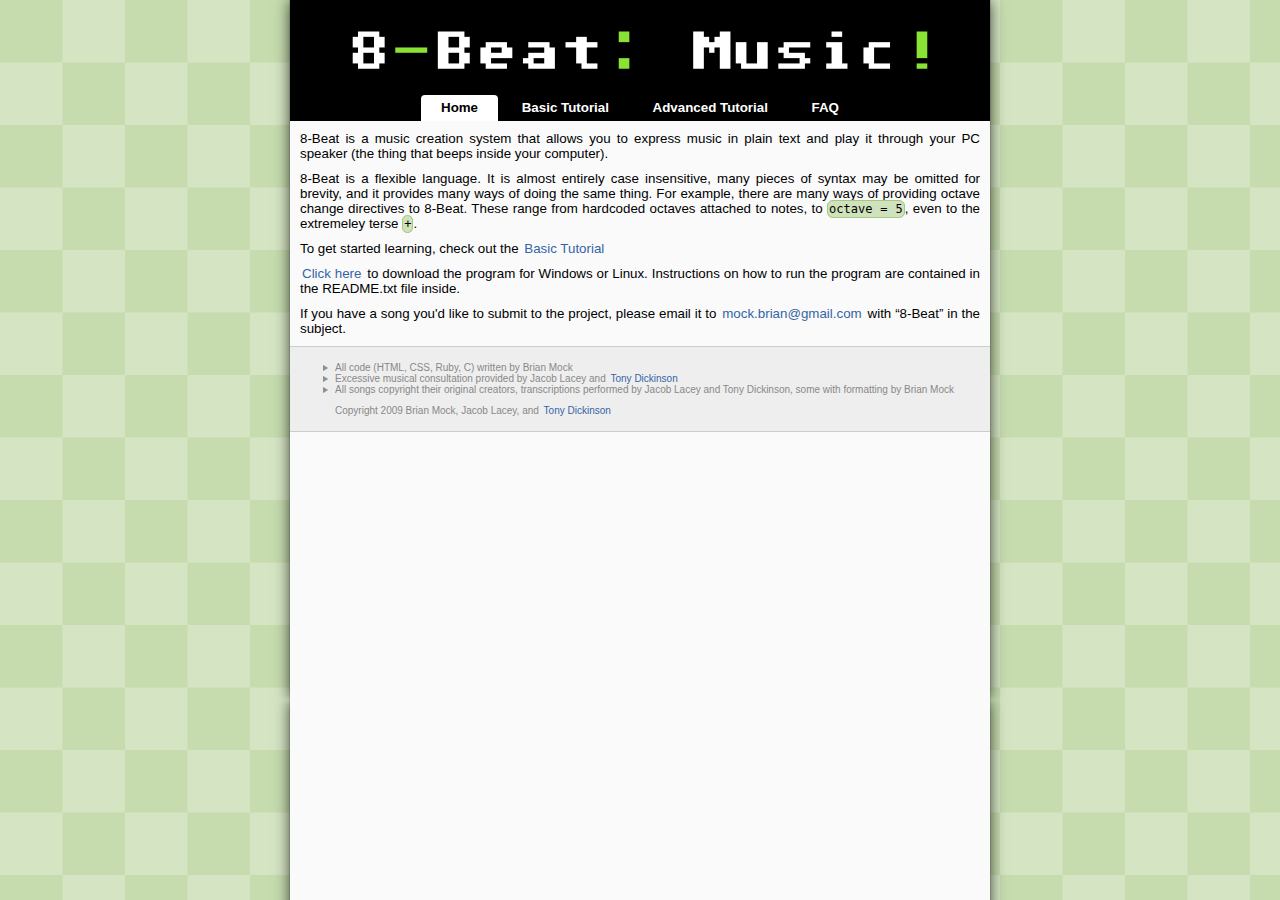
<file: site/index.html>
<!DOCTYPE HTML PUBLIC "-//W3C//DTD HTML 4.01//EN">
<html>
    
<head>
<title>8-Beat: Music Synthesis</title>
<meta http-equiv="Content-Type" content="text/html;charset=utf-8">
<link rel="stylesheet" type="text/css" href="index.css">
</head>

<body>

<div id="column" class="center">
<div id="page" class="center">
    
<!--h1>8-Beat: Music Synthesis</h1-->
<img src="banner.png" alt="8-Beat: Music Synthesis" id="banner">

<div id="navbar">
  <a href="index.html" id="active">Home</a>
  <a href="basic.html">Basic Tutorial</a>
  <a href="advanced.html">Advanced Tutorial</a>
  <a href="faq.html">FAQ</a>
</div>

<p>
8-Beat is a music creation system that allows you to express
music in plain text and play it through your PC speaker (the thing that beeps
inside your computer).
</p>

<p>
8-Beat is a flexible language. It is almost entirely case insensitive, many
pieces of syntax may be omitted for brevity, and it provides many ways of
doing the same thing. For example, there are many ways of providing octave
change directives to 8-Beat. These range from hardcoded octaves attached to
notes, to <code class="snippet">octave = 5</code>, even to the extremeley
terse <code class="snippet">+</code>.
</p>

<p>
To get started learning, check out the <a href="basic.html">Basic Tutorial</a>
</p>

<p>
<a href="">Click here</a> to download the program for Windows or Linux.
Instructions on how to run the program are contained in the README.txt file
inside.
</p>

<p>
If you have a song you'd like to submit to the project, please email it to
<a  href="mailto:mock.brian@gmail.com">mock.brian@gmail.com</a> with
<q>8-Beat</q> in the subject.
</p>

<div id="copyright">
<ul style="text-align: left;">
  <li>All code (HTML, CSS, Ruby, C) written by Brian Mock</li>
  <li>Excessive musical consultation provided by Jacob Lacey and
      <a href="http://tonydickinson.net">Tony Dickinson</a></li>
  <li>All songs copyright their original creators, transcriptions performed by Jacob
      Lacey and Tony Dickinson, some with formatting by Brian Mock</li>
</p>

<p>
Copyright 2009 Brian Mock, Jacob Lacey, and <a href="http://tonydickinson.net">Tony Dickinson</a>
</p>
</div>

</div>
</div>
</body>

</html>
<!--
vim: set noai sw=2 sts=2:
-->
</file>
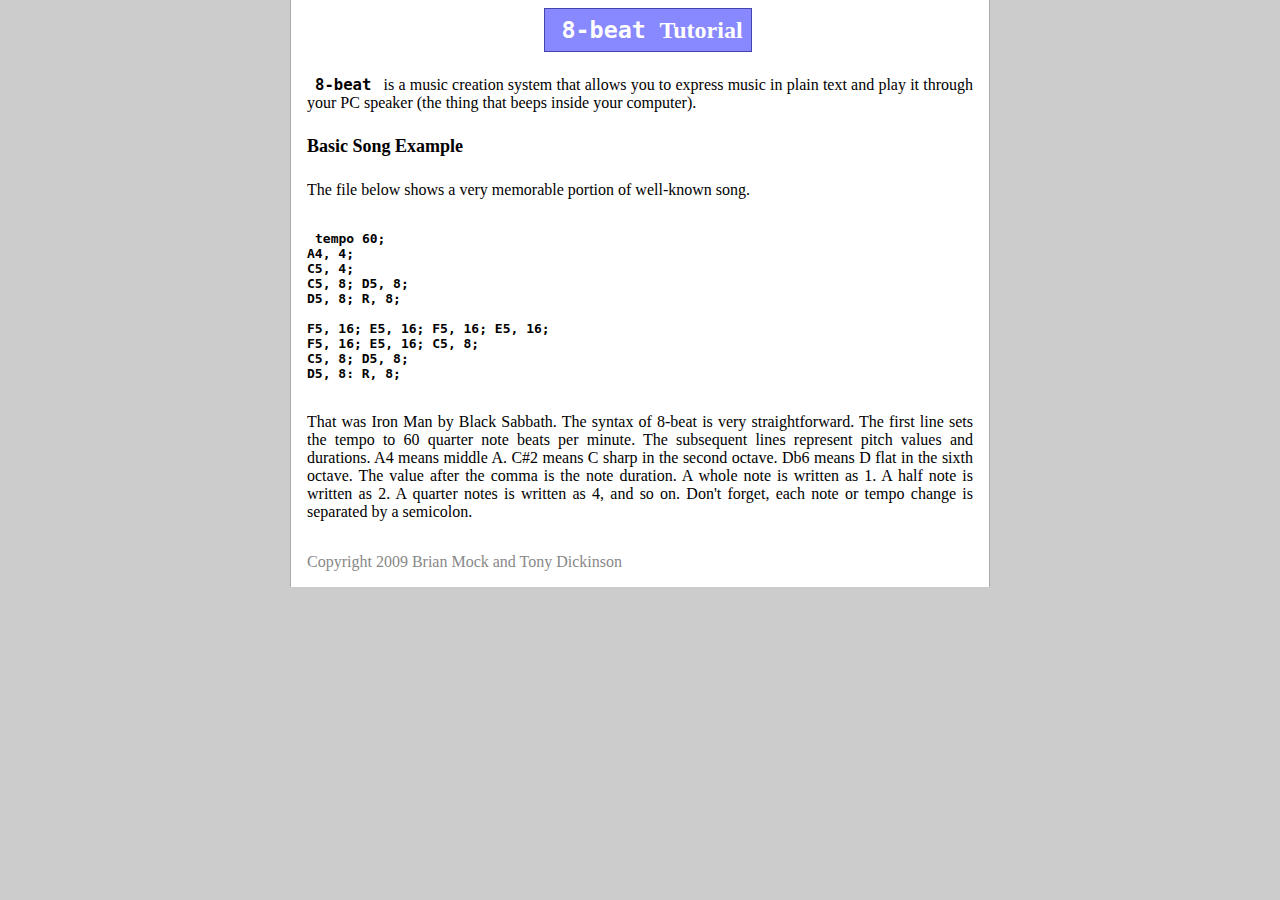
<file: site/old/index.html>
<!DOCTYPE HTML PUBLIC "-//W3C//DTD HTML 4.01//EN">
<html>

<head>
    <title>8-beat Tutorial</title>
    <meta http-equiv="Content-Type" content="text/html;charset=utf-8">
    <link rel="stylesheet" type="text/css" href="index.css">
</head>

<body>
<table id="column"><tr><td>

<div class="wide text-center">
<h1><span class="eight-beat">8-beat</span> Tutorial</h1>
</div>

<p>
<span class="eight-beat">8-beat</span> is a music creation system that allows you to express
music in plain text and play it through your PC speaker (the thing that beeps
inside your computer).
</p>

<h2>Basic Song Example</h2>

<p>
The file below shows a very memorable portion of well-known song.
</p>

<pre><code>tempo 60;
A4, 4;
C5, 4;
C5, 8; D5, 8;
D5, 8; R, 8;

F5, 16; E5, 16; F5, 16; E5, 16;
F5, 16; E5, 16; C5, 8;
C5, 8; D5, 8;
D5, 8: R, 8;
</code></pre>

<p>
That was Iron Man by Black Sabbath. The syntax of
8-beat is very straightforward. The first line sets the tempo to 60 quarter
note beats per minute. The subsequent lines represent pitch values and
durations. A4 means middle A. C#2 means C sharp in the second octave. Db6 means D
flat in the sixth octave. The value after the comma is the note duration. A
whole note is written as 1. A half note is written as 2. A quarter notes is
written as 4, and so on. Don't forget, each note or tempo change is separated
by a semicolon.
</p>

<div class="copyright">
Copyright 2009 Brian Mock and Tony Dickinson
</div>

</td></tr></table>
</body>

</html>
</file>
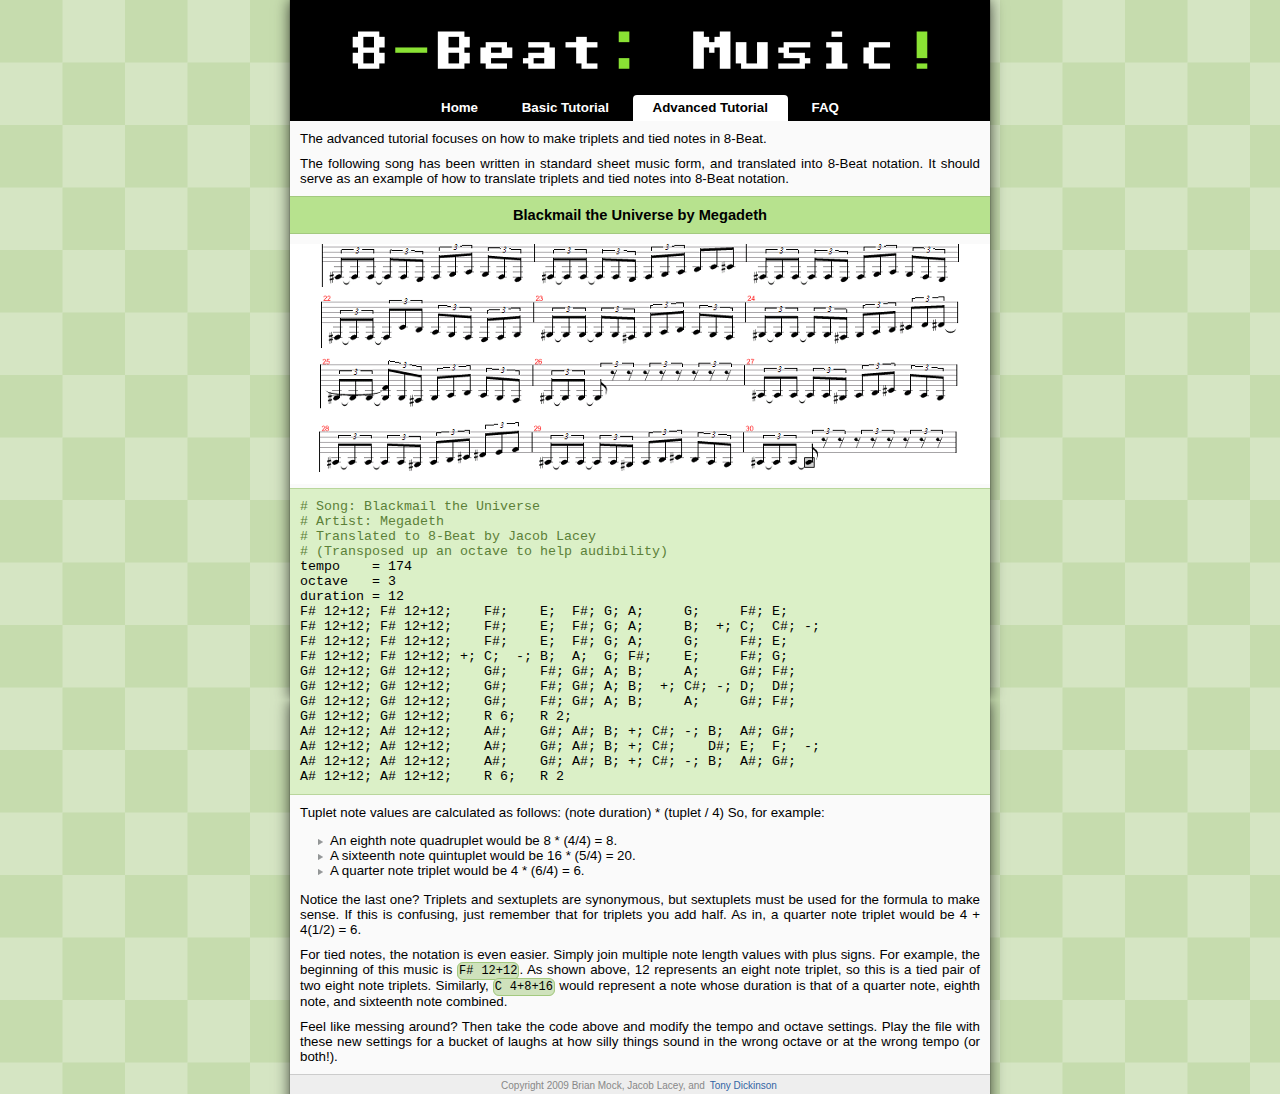
<file: site/advanced.html>
<!DOCTYPE HTML PUBLIC "-//W3C//DTD HTML 4.01//EN">
<html>
    
<head>
<title>8-Beat &gt; Advanced Tutorial</title>
<meta http-equiv="Content-Type" content="text/html;charset=utf-8">
<link rel="stylesheet" type="text/css" href="index.css">
</head>

<body>

<div id="column" class="center">
<div id="page" class="center">
    
<!--h1>8-Beat: Music Synthesis</h1-->
<img src="banner.png" alt="8-Beat: Music Synthesis" id="banner">

<div id="navbar">
  <a href="index.html">Home</a>
  <a href="basic.html">Basic Tutorial</a>
  <a href="advanced.html" id="active">Advanced Tutorial</a>
  <a href="faq.html">FAQ</a>
</div>

<!--h2>8-Beat Advanced Tutorial</h2-->

<p>
The advanced tutorial focuses on how to make triplets and tied notes in 8-Beat.
</p>

<p>
The following song has been written in standard sheet music form, and
translated into 8-Beat notation. It should serve as an example of how to
translate triplets and tied notes into 8-Beat notation.
</p>

<h2>Blackmail the Universe by Megadeth</h2>

<img src="triplets.png" alt="Blackmail the Universe sheet music">

<code><pre class="code"><span class="comment"># Song: Blackmail the Universe
# Artist: Megadeth
# Translated to 8-Beat by Jacob Lacey
# (Transposed up an octave to help audibility)</span>
tempo    = 174 
octave   = 3
duration = 12
F# 12+12; F# 12+12;    F#;    E;  F#; G; A;     G;     F#; E; 
F# 12+12; F# 12+12;    F#;    E;  F#; G; A;     B;  +; C;  C#; -;
F# 12+12; F# 12+12;    F#;    E;  F#; G; A;     G;     F#; E; 
F# 12+12; F# 12+12; +; C;  -; B;  A;  G; F#;    E;     F#; G; 
G# 12+12; G# 12+12;    G#;    F#; G#; A; B;     A;     G#; F#;
G# 12+12; G# 12+12;    G#;    F#; G#; A; B;  +; C#; -; D;  D#;
G# 12+12; G# 12+12;    G#;    F#; G#; A; B;     A;     G#; F#;
G# 12+12; G# 12+12;    R 6;   R 2;
A# 12+12; A# 12+12;    A#;    G#; A#; B; +; C#; -; B;  A#; G#;
A# 12+12; A# 12+12;    A#;    G#; A#; B; +; C#;    D#; E;  F;  -;
A# 12+12; A# 12+12;    A#;    G#; A#; B; +; C#; -; B;  A#; G#;
A# 12+12; A# 12+12;    R 6;   R 2
</pre></code>

<p>
Tuplet note values are calculated as follows: (note duration) * (tuplet / 4)
So, for example:
</p>

<ul>
  <li>An eighth note quadruplet would be 8 * (4/4) = 8.</li>
  <li>A sixteenth note quintuplet would be 16 * (5/4) = 20.</li>
  <li>A quarter note triplet would be 4 * (6/4) = 6.</li>
</ul>

<p>
Notice the last one? Triplets and sextuplets are synonymous, but sextuplets
must be used for the formula to make sense. If this is confusing, just
remember that for triplets you add half. As in, a quarter note triplet would
be 4 + 4(1/2) = 6.
</p>

<p>
For tied notes, the notation is even easier. Simply join multiple note length
values with plus signs. For example, the beginning of this music is
<code class="snippet">F# 12+12</code>. As shown above, 12 represents an
eight note triplet, so this is a tied pair of two eight note triplets.
Similarly, <code class="snippet">C 4+8+16</code> would represent a note whose
duration is that of a quarter note, eighth note, and sixteenth note combined.
</p>

<p>
Feel like messing around?
Then take the code above and modify the tempo and octave settings.
Play the file with these new settings for a bucket of laughs at how silly
things sound in the wrong octave or at the wrong tempo (or both!).
</p>

<div id="copyright">
Copyright 2009 Brian Mock, Jacob Lacey, and <a href="http://tonydickinson.net">Tony Dickinson</a>
</div>

</div>
</div>
</body>

</html>
<!--
vim: set noai sw=2 sts=2:
-->
</file>
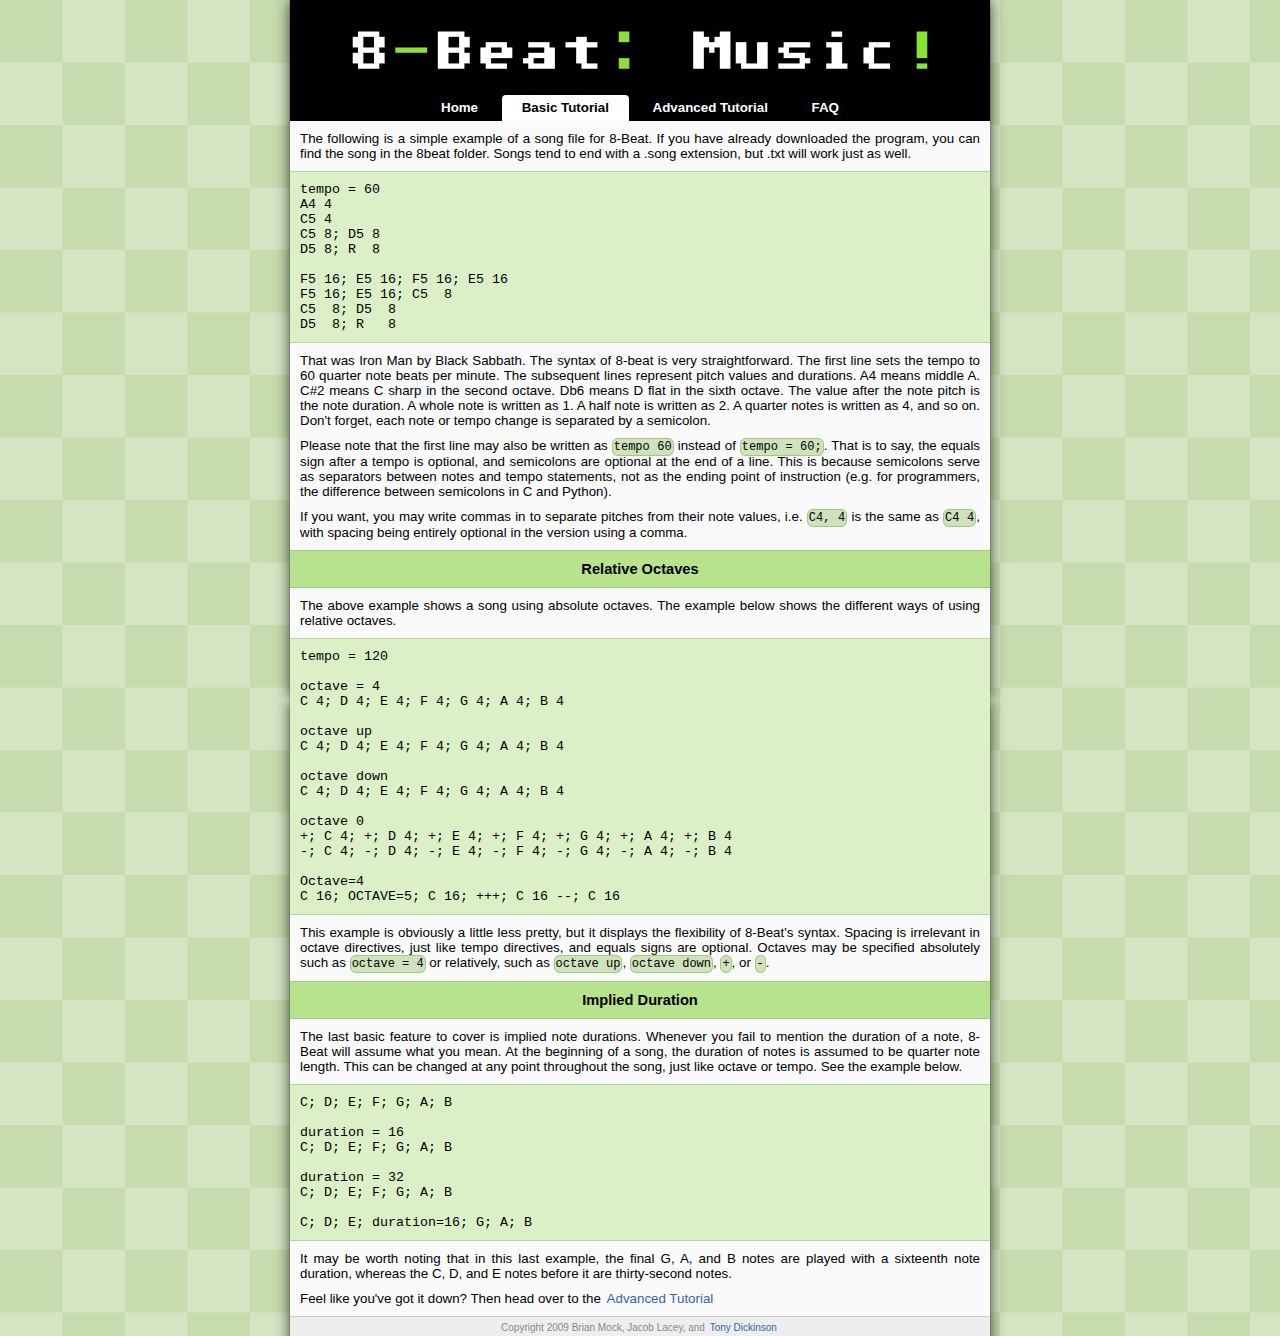
<file: site/basic.html>
<!DOCTYPE HTML PUBLIC "-//W3C//DTD HTML 4.01//EN">
<html>
    
<head>
<title>8-Beat: Music Synthesis</title>
<meta http-equiv="Content-Type" content="text/html;charset=utf-8">
<link rel="stylesheet" type="text/css" href="index.css">
</head>

<body>

<div id="column" class="center">
<div id="page" class="center">
    
<!--h1>8-Beat: Music Synthesis</h1-->
<img src="banner.png" alt="8-Beat: Music Synthesis" id="banner">

<div id="navbar">
  <a href="index.html">Home</a>
  <a href="basic.html" id="active">Basic Tutorial</a>
  <a href="advanced.html">Advanced Tutorial</a>
  <a href="faq.html">FAQ</a>
</div>

<p>
The following is a simple example of a song file for 8-Beat.
If you have already downloaded the program, you can find the song in the 8beat
folder. Songs tend to end with a .song extension, but .txt will work just as
well.
</p>

<p>
<code><pre class="code">tempo = 60
A4 4
C5 4
C5 8; D5 8
D5 8; R  8

F5 16; E5 16; F5 16; E5 16
F5 16; E5 16; C5  8
C5  8; D5  8
D5  8; R   8
</pre></code>
</p>

<p>
That was Iron Man by Black Sabbath. The syntax of
8-beat is very straightforward. The first line sets the tempo to 60 quarter
note beats per minute. The subsequent lines represent pitch values and
durations. A4 means middle A. C#2 means C sharp in the second octave. Db6 means D
flat in the sixth octave. The value after the note pitch is the note duration. A
whole note is written as 1. A half note is written as 2. A quarter notes is
written as 4, and so on. Don't forget, each note or tempo change is separated
by a semicolon.
</p>

<p>
Please note that the first line may also be written as <code class="snippet">tempo 60</code>
instead of <code class="snippet">tempo = 60;</code>. That is to say, the equals sign after a
tempo is optional, and semicolons are optional at the end of a line. This is
because semicolons serve as separators between notes and tempo statements, not
as the ending point of instruction (e.g. for programmers, the difference
between semicolons in C and Python).
</p>

<p>
If you want, you may write commas in to separate pitches from their note
values, i.e. <code class="snippet">C4, 4</code> is the same as
<code class="snippet">C4 4</code>, with spacing being entirely optional in the
version  using a comma.
</p>

<h2>Relative Octaves</h2>

<p>
The above example shows a song using absolute octaves. The example below shows
the different ways of using relative octaves.
</p>

<p>
<code><pre class="code">tempo = 120

octave = 4
C 4; D 4; E 4; F 4; G 4; A 4; B 4

octave up
C 4; D 4; E 4; F 4; G 4; A 4; B 4

octave down
C 4; D 4; E 4; F 4; G 4; A 4; B 4

octave 0
+; C 4; +; D 4; +; E 4; +; F 4; +; G 4; +; A 4; +; B 4
-; C 4; -; D 4; -; E 4; -; F 4; -; G 4; -; A 4; -; B 4

Octave=4
C 16; OCTAVE=5; C 16; +++; C 16 --; C 16
</pre>
</code>
</p>

<p>
This example is obviously a little less pretty, but it displays the
flexibility of 8-Beat's syntax. Spacing is irrelevant in octave directives,
just like tempo directives, and equals signs are optional. Octaves may be
specified absolutely such as <code class="snippet">octave = 4</code> or
relatively, such as <code class="snippet">octave up</code>,
<code class="snippet">octave down</code>, <code class="snippet">+</code>,
or <code class="snippet">-</code>.
</p>

<h2>Implied Duration</h2>

<p>
The last basic feature to cover is implied note durations. Whenever you fail
to mention the duration of a note, 8-Beat will assume what you mean. At the
beginning of a song, the duration of notes is assumed to be quarter note
length. This can be changed at any point throughout the song, just like octave
or tempo. See the example below.
</p>

<p>
<code><pre class="code">C; D; E; F; G; A; B

duration = 16
C; D; E; F; G; A; B

duration = 32
C; D; E; F; G; A; B

C; D; E; duration=16; G; A; B
</pre>
</code>
</p>

<p>
It may be worth noting that in this last example, the final G, A, and B notes
are played with a sixteenth note duration, whereas the C, D, and E notes
before it are thirty-second notes.
</p>

<p>
Feel like you've got it down? Then head over to the <a href="advanced.html">Advanced Tutorial</a>
</p>

<div id="copyright">
Copyright 2009 Brian Mock, Jacob Lacey, and <a href="http://tonydickinson.net">Tony Dickinson</a>
</div>

</div>
</div>
</body>

</html>
<!--
vim: set noai sw=2 sts=2:
-->
</file>
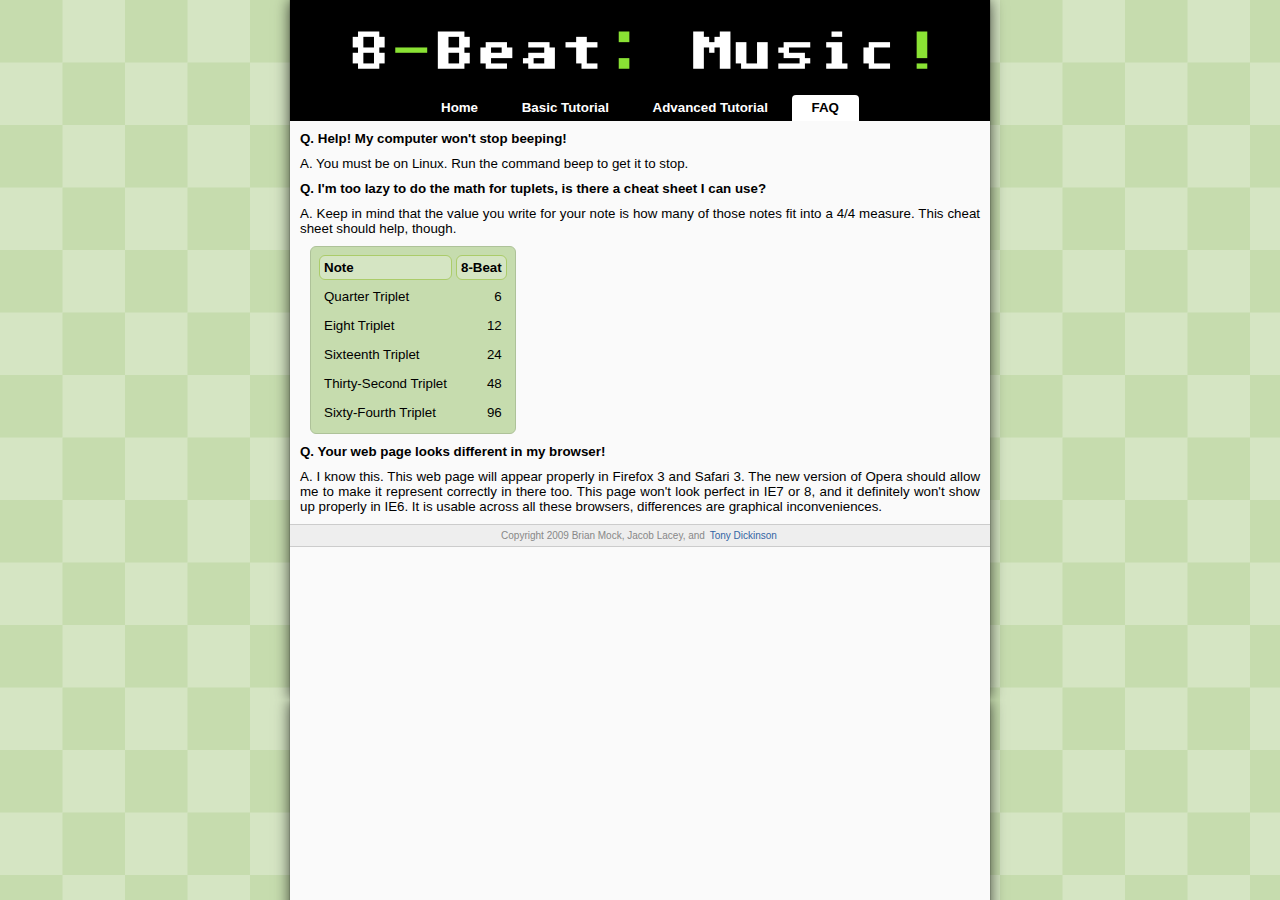
<file: site/faq.html>
<!DOCTYPE HTML PUBLIC "-//W3C//DTD HTML 4.01//EN">
<html>
    
<head>
<title>8-Beat &gt; FAQ</title>
<meta http-equiv="Content-Type" content="text/html;charset=utf-8">
<link rel="stylesheet" type="text/css" href="index.css">
</head>

<body>

<div id="column" class="center">
<div id="page" class="center">
    
<!--h1>8-Beat: Music Synthesis</h1-->
<img src="banner.png" alt="8-Beat: Music Synthesis" id="banner">

<div id="navbar">
  <a href="index.html">Home</a>
  <a href="basic.html">Basic Tutorial</a>
  <a href="advanced.html">Advanced Tutorial</a>
  <a href="faq.html" id="active">FAQ</a>
</div>

<p class="question">
Help! My computer won't stop beeping!
</p>

<p class="answer">
You must be on Linux. Run the command beep to get it to stop.
</p>

<p class="question">
I'm too lazy to do the math for tuplets, is there a cheat sheet I can use?
</p>

<p class="answer">
Keep in mind that the value you write for your note is how many of those notes
fit into a 4/4 measure. This cheat sheet should help, though.
<br>
<table class="indented round">
  <tr>
    <th>Note</th>
    <th>8-Beat</th>
  </tr>
  <tr>
    <td>Quarter Triplet</td>
    <td class="right-align">6</td>
  </tr>
  <tr class="odd">
    <td>Eight Triplet</td>
    <td class="right-align">12</td>
  </tr>
  <tr>
    <td>Sixteenth Triplet</td>
    <td class="right-align">24</td>
  </tr>
  <tr class="odd">
    <td>Thirty-Second Triplet</td>
    <td class="right-align">48</td>
  </tr>
  <tr>
    <td>Sixty-Fourth Triplet</td>
    <td class="right-align">96</td>
  </tr>
</table>
</p>

<p class="question">
Your web page looks different in my browser!
</p>

<p class="answer">
I know this. This web page will appear properly in Firefox 3 and
Safari 3. The new version of Opera should allow me
to make it represent correctly in there too. This page won't look perfect in
IE7 or 8, and it definitely won't show up properly in IE6. It is usable across
all these browsers, differences are graphical inconveniences.
</p>

<div id="copyright">
Copyright 2009 Brian Mock, Jacob Lacey, and <a href="http://tonydickinson.net">Tony Dickinson</a>
</div>

</div>
</div>
</body>

</html>
<!--
vim: set noai sw=2 sts=2:
-->
</file>
<file: site/index.css>
html,
body {
    background: #CCC;
    background: url(check.png) repeat;

    font-family: sans-serif;
    font-size:   10pt;

    padding: 0px;
    margin:  0px;

    height: 100%;
    width:  100%;
}

img.border {
    border: 1px solid #666;
    padding: 5px;
}

a,
a:link,
a:active,
a:hover,
a:visited {
    text-decoration: none;

    color: #3465A4;

    padding: 1px;
    
    /* This serves as padding so that the hovered border doesn't make the
     * element jump around on the page
     */
    border: 1px solid transparent;
}

a:hover {
    background: #D1DCE8;
    border: 1px solid #A5B9CF;

    -moz-border-radius:    6px;
    -webkit-border-radius: 6px;
    -khtml-border-radius:  6px;
    border-radius:         6px;
}

.center {
    margin: auto;
}

.img-center,
.text-center {
    text-align: center;
    padding: 10px;
}

h1 {
    background: #3465A4;
    color:      #FFF;

    font-weight: bold;
    font-size:   2.5em;
    text-align:  center;

    padding: 15px;
    margin:  auto;
}

#banner {
    vertical-align: bottom;
    margin: 0px;
    padding: 0px;
}

h2,
h3,
h4,
h5,
h6 {
    font-size: 1em;
    margin: 10px;
}

#column {
    background: url(page.png) repeat-y;
    color: #000;
    font-family: sans-serif;
    font-size: 1.0em;
    padding: 0px;
    width: 748px;
    border-collapse: collapse;

    /* Needed to make column height work
     * when using a <div>,
     * seeing as <table> is not logical,
     * but has the vertical properties we want
     **/
    display: table;
    height: 100%;
}

ul {
    list-style-type: disc;
    list-style-image: url(bullet.png);
}

.right-align {
    text-align: right;
}

table {
    background: #C6DCAE;
    border: 1px solid #AEC299;
    padding: 0px;

    border-spacing: 2px;

    text-align: left;
}

td,
th {
    border: 1px solid transparent;
    padding: 4px;
}

th {
    border: 1px solid #ABCC6A;
    background: #D5E5C3;
}

/*
tr.odd > td {
    border: 1px solid #ABCC6A;
    background: #B8CCA1;
}
*/

#page {
    width: 700px;
    height: 100%;
    margin: auto;
    padding: 0px;
}

#navbar {
    background: #000;
    color:      #FFF;

    border-top:    0px solid #44A;
    border-bottom: 1px solid #000;

    width: 100%;

    padding:        0px;
    padding-top:    0px;
    padding-bottom: 5px;

    text-align: center;

    margin-top: 0px;
}

#navbar a {
    font-weight: bold;

    height: 100%;

    padding-top:     5px;
    padding-bottom:  5px;
    padding-left:   20px;
    padding-right:  20px;

    border-width: 0px;

    background: transparent;
    color:      #FFF;
}

#navbar #active {
    background: #FFF;
    color:      #000;

    border-bottom: 1px solid #FFF;
}

#navbar * {
    -moz-border-radius-topleft:     4px;
    -moz-border-radius-topright:    4px;
    -moz-border-radius-bottomleft:  0px;
    -moz-border-radius-bottomright: 0px;

    -webkit-border-top-left-radius:     4px;
    -webkit-border-top-right-radius:    4px;
    -webkit-border-bottom-left-radius:  0px;
    -webkit-border-bottom-right-radius: 0px;

    -khtml-border-top-left-radius:     4px;
    -khtml-border-top-right-radius:    4px;
    -khtml-border-bottom-left-radius:  0px;
    -khtml-border-bottom-right-radius: 0px;

    border-top-left-radius:     4px;
    border-top-right-radius:    4px;
    border-bottom-left-radius:  0px;
    border-bottom-right-radius: 0px;
}

.TODO {
    font-size: 1.5em;
    font-weight: bold;
    
    color: #F00;
    background: #FF0;
    border: 1px solid #CC0;
    padding: 1px;
}

.TODO:hover {
    color: #FFF;
}

.round {
    -moz-border-radius:    6px;
    -webkit-border-radius: 6px;
    -khtml-border-radius:  6px;
    border-radius:         6px;

    padding: 4px;

    border-style: solid;
    border-spacing: 4px;
}

.round td,
.round th {
    -moz-border-radius:    6px;
    -webkit-border-radius: 6px;
    -khtml-border-radius:  6px;
    border-radius:         6px;

    padding: 4px;

    border-style: solid;
}

#navbar *:hover {
    background: #BBB;
    color:      #000;
}

.FIXME {
    background: #C00;
    color: #FFF;
    font-size: 1.25em;
    font-weight: bold;
}

p,
.code {
    margin: 10px;
    text-align: justify;
}

.indented {
    margin:      10px;
    margin-left: 20px;
}

.question {
    font-weight: bold;
}

.question:before {
    content: 'Q. '
}

.answer:before {
    content: 'A. '
}

.code {
    border-top:    1px solid #B9D69C;
    border-bottom: 1px solid #B9D69C;

    background: #DBF0C7;

    margin:   0px;
    padding: 10px; 

    font-family: monospace;

    white-space: pre-wrap;
}

.smaller-text {
    font-size: 0.90em;
}

.snippet {
    border: 1px solid #A3C97F;

    background: #CFE2BC;

    text-align: center;
    font-size: 0.9em;
    
    padding: 1px; 

    -moz-border-radius:    6px;
    -webkit-border-radius: 6px;
    -khtml-border-radius:  6px;
    border-radius:         6px;
}

h2 {
    border-top:    1px solid #A3C97F;
    border-bottom: 1px solid #A3C97F;

    /* background: #ACE278; */
    background: #B7E28E;
    text-align: center;
    padding: 10px; 

    margin: 0px;

    margin-top:    10px;
    margin-bottom: 10px;

    font-size: 1.1em;
}

.comment {
    color: #5B8038;
}

h3 {
    border-top:    1px solid #AAA;
    border-bottom: 1px solid #AAA;

    background: #EEE;
    text-align: center;
    padding: 10px; 

    margin: 0px;

    margin-top:    10px;
    margin-bottom: 10px;

    font-size: 0.80em;
}

div {
    margin: 0px;
}

#copyright {
    margin: auto;
    padding: 5px;

    font-size: 0.75em;
    text-align: center;

    color:      #888;
    background: #EEE;

    border-top:    1px solid #CCC;
    border-bottom: 1px solid #CCC;
}

#copyright * {
    text-align: justify;
}

#copyright p {
    margin-top:  10px;
    margin-left:  0px;
}

.sideless-border {
    margin: auto;

    padding: 0px;
    padding-top: 1px;
    padding-bottom: 1px;

    text-align: center;
    width: 100%;

    border-top:    1px solid #AAA;
    border-bottom: 1px solid #AAA;
}
</file>
<file: site/old/index.css>
.eight-beat {
    font-family: monospace;
    font-weight: bold;
    font-size: larger;
}

code {
    font-weight: bold;
}

.copyright {
    color: #888;
}

h1 {
    color: #FFF;
    background: #88F;
    border: 1px solid #44A;
    font-size: x-large;
}

h2 {
    font-size: large;
}

.text-center {
    text-align: center;
}

h1,
h2,
h3,
h4,
h5,
h6 {
	display: inline;
}

body {
    text-align: justify;

    margin-left:   auto;
    margin-right:  auto;
    margin-top:    0px;
    margin-bottom: 0px;

    background: #CCC;
    color: #000;

    width: 700px;
}

.wide {
    width: 100%;
    margin: 0px;
    margin-left: auto;
    margin-right: auto;
}

table#column {
    border-collapse: collapse;
    margin: 0px;

    background: #FFF;
    color: #000;

    border-left:  1px solid #AAA;
    border-right: 1px solid #AAA;

    height: 100%;
}

table#column * {
    padding: 8px;
}

table#column tr,
table#column td {
}
</file>
